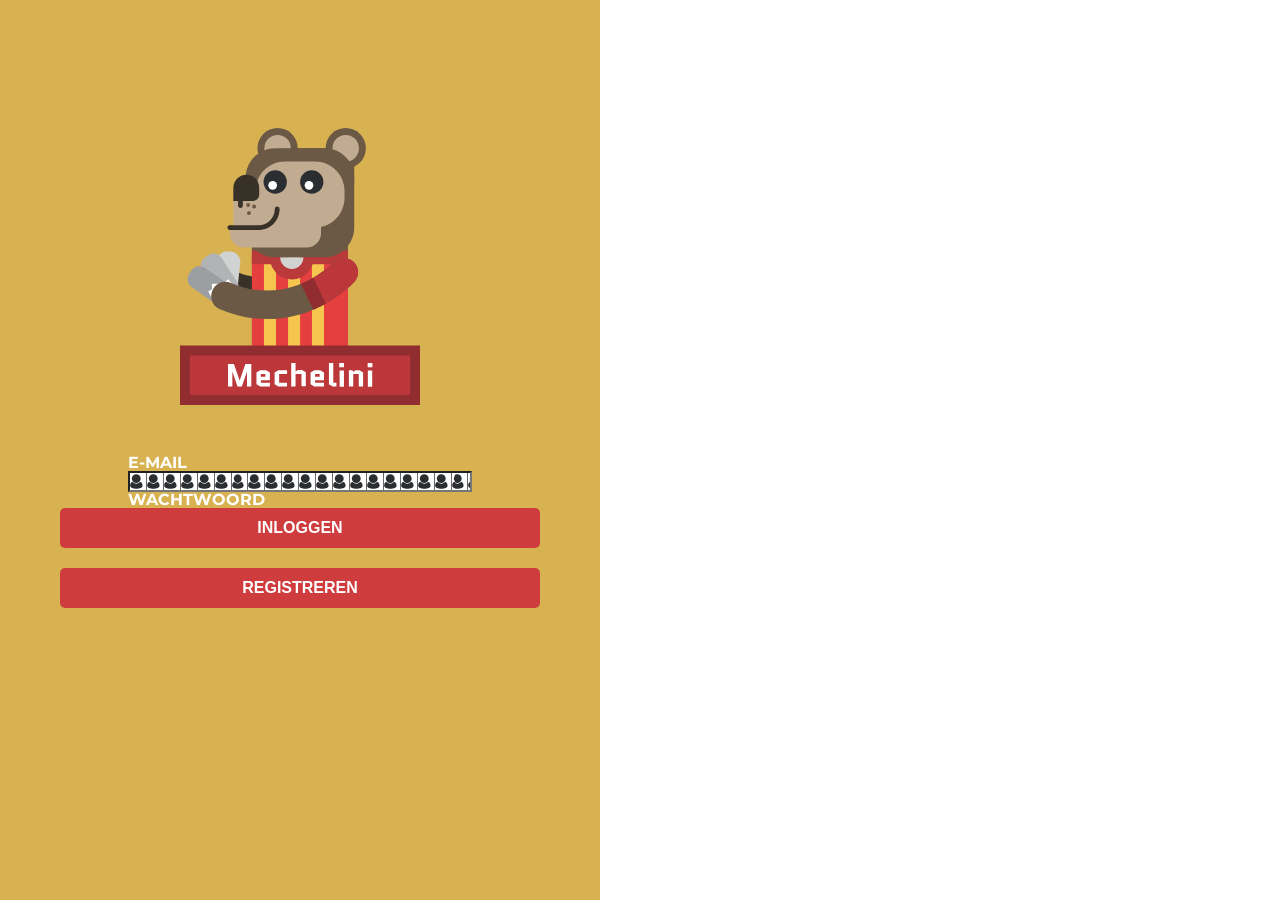
<file: index.html>
<!DOCTYPE html>
<html lang="en">
<head>
    <meta charset="utf-8">
    <meta name="format-detection" content="telephone=no" />
    <meta name="msapplication-tap-highlight" content="no" />
    <meta name="viewport" content="initial-scale=1, maximum-scale=1, user-scalable=no, width=device-width">
    <link rel="stylesheet" type="text/css" href="css/reset.css">
    <link rel="stylesheet" type="text/css" href="css/main_style.css">
    <link rel="stylesheet" type="text/css" href="css/login.css">
    <title>Mechelini</title>
</head>
<body>

    <script src="http://code.jquery.com/jquery-2.1.3.min.js"></script>
    <script type="text/javascript" src="js/login.js"></script>

    <div id="container">
        <img class="logo" src="img/icons/logo.svg" alt="logo">
        <form action="">
            <label for="username">E-MAIL</label>
            <input type="text" id="email" name="email">

            <label for="password">WACHTWOORD</label>
            <input type="password" id="password" name="password">

            <input type="submit" value="INLOGGEN" class="submit">
            <button class="register">REGISTREREN</button>
        </form>
    </div>

</body>
</html>
</file>
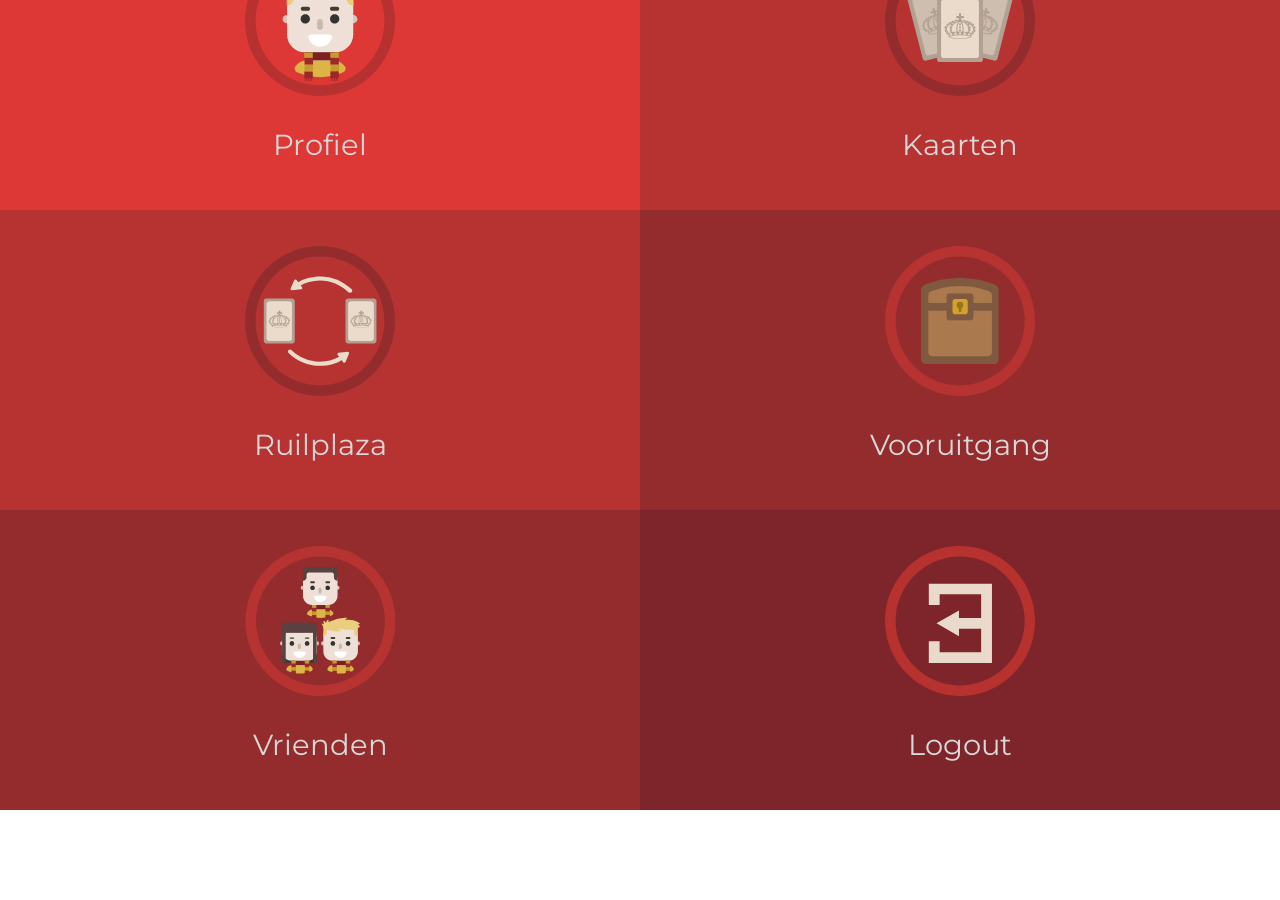
<file: home.html>
<!DOCTYPE html>
<html>
    <head>
        <meta charset="utf-8">
        <meta name="format-detection" content="telephone=no" />
        <meta name="msapplication-tap-highlight" content="no" />
        <meta name="viewport" content="initial-scale=1, maximum-scale=1, user-scalable=no, width=device-width">
        <link rel="stylesheet" type="text/css" href="css/reset.css">
        <link rel="stylesheet" type="text/css" href="css/main_style.css">
        <title>Mechelini</title>
    </head>
    <body>
        <script src="http://code.jquery.com/jquery-2.1.3.min.js"></script>
        <script type="text/javascript" src="js/transition_main.js"></script>
        <nav>
                <ul>
                    <li><a href="#" class="menu_button_profile"><img src="img/icons/profile_icon.svg" alt="profile_icon"> <p>Profiel</p> </a></li>
                    <li><a href="#" class="menu_button_cards"><img src="img/icons/cards_icon.svg" alt="cards_icon"> <p>Kaarten</p> </a></li>
                    <li><a href="#" class="menu_button_trade"><img src="img/icons/trade_icon.svg" alt="trade_icon"> <p>Ruilplaza</p> </a></li>
                    <li><a href="#" class="menu_button_progress"><img src="img/icons/progress_icon.svg" alt="progress_icon"> <p>Vooruitgang</p> </a></li>
                    <li><a href="#" class="menu_button_friends"><img src="img/icons/friends_icon.svg" alt="friends_icon"> <p>Vrienden</p> </a></li>
                    <li><a href="#" class="menu_button_logout"><img src="img/icons/logout_icon.svg" alt="logout_icon"> <p>Logout</p> </a></li>
                </ul>
            </nav>
    </body>
</html>
</file>
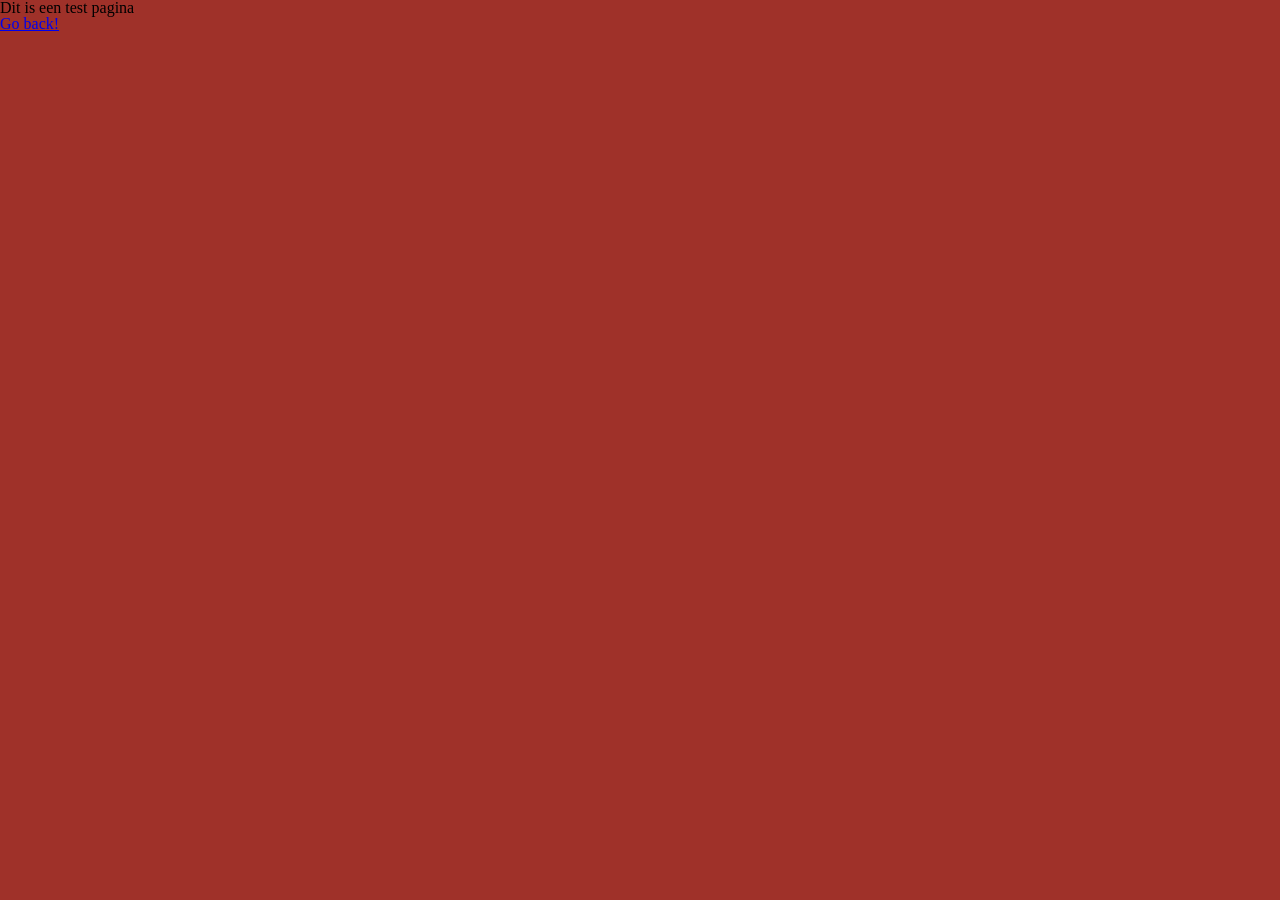
<file: profile.html>
<!doctype html>
<html lang="en">
<head>
    <meta charset="UTF-8">
    <meta name="viewport"
          content="width=device-width, user-scalable=no, initial-scale=1.0, maximum-scale=1.0, minimum-scale=1.0">
    <meta http-equiv="X-UA-Compatible" content="ie=edge">
    <link rel="stylesheet" type="text/css" href="css/reset.css">
    <title>Profile</title>
    <style>
        body{
            background-color: #9f3129;
        }
    </style>
</head>
<body>
    <h1>Dit is een test pagina</h1>
    <p><a href="home.html">Go back!</a></p>
</body>
</html>
</file>
<file: css/main_style.css>
@import url('https://fonts.googleapis.com/css?family=Montserrat:400,700');

body {
    font-family: Montserrat, Arial, sans-serif;
}

* {
    box-sizing: border-box;
}

.logo {
    width: 80%;
    max-width: 250px;
    display: block;
    margin: auto;
}

#container {
    background-color: #D8B251;
    color: white;
    max-width: 600px;
    margin: auto;
    height: 100%;
    padding-top: 10vh;
}

nav {
    margin-top: -10vh;
}

nav ul li a {
    display: flex;
    flex-direction: column;
    width: 50%;
    float: left;
    text-align: center;
    color: #d8d8d8;
    text-decoration: none;
    height: 33.333333333333333vh;
    position: absolute;
}

nav ul li a:active {
    transition: linear 0.3s;
}

nav ul li a p {
    font-size: 1.8em;
    margin-bottom: 50px;
}

nav ul li a img {
    width: 40%;
    max-width: 150px;
    margin: auto;
}

nav ul li a:active img {
    width: 30%;
    transition: linear 0.1s;
}

.menu_button_profile {
    background-color: #dd3736;
}

.menu_button_cards {
    background-color: #b73332;
    margin-left: 50%;
}

.menu_button_trade {
    background-color: #b73332;
    margin-top: 33.3333333333vh;
}

.menu_button_progress {
    background-color: #942c2d;
    margin-top: 33.3333333333vh;
    margin-left: 50%;
}

.menu_button_friends {
    background-color: #942c2d;
    margin-top: 66.66666666vh;
}

.menu_button_logout {
    background-color: #7d252a;
    margin-left: 50%;
    margin-top: 66.66666666vh;
}

.alert{
    position: absolute;
    bottom: 0;
    width: 100vw;
    height: 15vh;
    background-color: #EACE7D;
    border-top: 5px solid #9d802b;
    display: flex;
    flex-direction: column;
    justify-content: space-around;
}

.alert h1{
    font-size: 1.5em;
    text-align: center;
}

.links{
    display: flex;
    justify-content: space-around;
}

.links a{
    text-decoration: none;
    color: white;
    padding: 10px;
    border: 2px solid white;
}
</file>
<file: css/login.css>
#container{
    position: fixed;
    background-color: #D8B251;
    width: 100%;
    height: 100vh;
    padding: 10%;
    color: white;
}

.logo{
    width: 70%;
    max-width: 300px;
    display: block;
    margin: auto;

}

form{
    margin: auto;
    margin-top: 50px;
    font-size: 1em;
}

form input, form label, form button{
    width: 100%;
    font-weight:bold;
}

.submit, .register{
    position: absolute;
    width: 80%;
    left: 10%;
    background-color: #CF3C3E;
    border: none;
    border-radius: 5px;
    height: 40px;
    color: white;
    font-weight:bold;
    font-size: 1em;
    margin-bottom: 10px;
}


.register{
    margin-top: 60px;
}

.input{
    height: 40px;
    margin: 10px 0;
    padding-left: 50px;
    background-size: 40px 40px;
    background-position: 5px 0;
    background-repeat: no-repeat;
    border: none;
    border-radius: 5px;
    font-size: 1.5em;
}

#email{
    background-image: url('../img/icons/user_icon.svg');

}

#password{
    background-image: url('../img/icons/password_icon.svg');
    margin-bottom: 40px;
}
</file>
